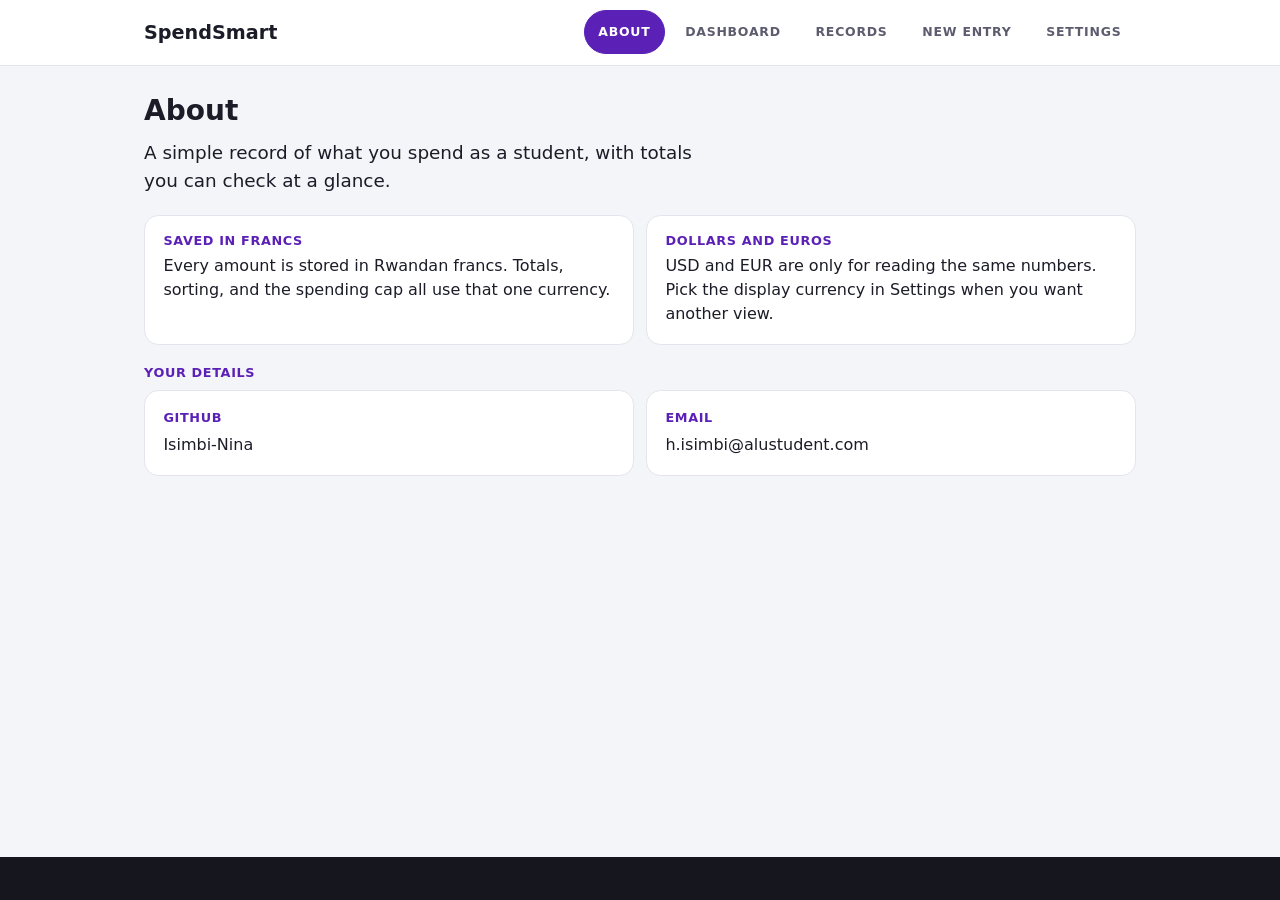
<file: index.html>
<!DOCTYPE html>
<html lang="en">
<head>
    <meta charset="UTF-8">
    <meta name="viewport" content="width=device-width, initial-scale=1.0">
    <title>SpendSmart</title>
    <link rel="stylesheet" href="styles/main.css">
</head>
<body>
    <a class="skip-link" href="#main">Skip to main content</a>

    <header class="site-header">
        <div class="topbar">
        <h1>SpendSmart</h1>
        <nav aria-label="Sections">
            <button type="button" data-section="about" aria-controls="about" aria-current="page">About</button>
            <button type="button" data-section="dashboard" aria-controls="dashboard">Dashboard</button>
            <button type="button" data-section="records" aria-controls="records">Records</button>
            <button type="button" data-section="add-edit" aria-controls="add-edit">New Entry</button>
            <button type="button" data-section="settings" aria-controls="settings">Settings</button>
        </nav>
        </div>

    </header>

    <div class="page">
        <main id="main" tabindex="-1">
            <section id="about" aria-labelledby="about-heading">
                <h2 id="about-heading" tabindex="-1">About</h2>
                <p class="lead">A simple record of what you spend as a student, with totals you can check at a glance.</p>

                <div class="about-grid">
                    <article class="about-card">
                        <h3>Saved in francs</h3>
                        <p>Every amount is stored in Rwandan francs. Totals, sorting, and the spending cap all use that one currency.</p>
                    </article>

                    <article class="about-card">
                        <h3>Dollars and euros</h3>
                        <p>USD and EUR are only for reading the same numbers. Pick the display currency in Settings when you want another view.</p>
                    </article>
                </div>

                <h3 class="about-label">Your details</h3>
                <ul class="contact-cards">
                    <li>
                        <p class="label">Github</p>
                        <p>Isimbi-Nina</p>
                    </li>
                    <li>
                        <p class="label">Email</p>
                        <p>h.isimbi@alustudent.com</p>
                    </li>
                </ul>
            </section>

            <section id="dashboard" aria-labelledby="dashboard-heading" hidden>
                <h2 id="dashboard-heading" tabindex="-1">Dashboard</h2>

                <div class="dashboard-layout">
                    <div class="stats">
                        <article class="stat-card">
                            <h3>Transactions</h3>
                            <p id="stat-count" class="stat-value">0</p>
                        </article>

                        <article class="stat-card">
                            <h3>Total spent </h3>
                            <p id="stat-total" class="stat-value">0 FRW</p>
                        </article>

                        <article class="stat-card">
                            <h3>Top category</h3>
                            <p id="stat-top" class="stat-value">None</p>
                        </article>
                    </div>

                    <figure class="chart-card">
                        <figcaption>Last 7 days</figcaption>
                        <ol class="chart" aria-label="Spending chart for today and the last 6 days">
                        </ol>
                            
                    </figure>
                </div>

                <div class="cap-box">
                    <h3>Spending cap</h3>
                    <p id="cap-polite" role="status" aria-live="polite"></p>
                    <p id="cap-assertive" role="alert" aria-live="assertive"></p>
                </div>
                
            </section>
            
            <section id="records" aria-labelledby="records-heading" hidden>
                <h2 id="records-heading" tabindex="-1">Records</h2>

                <div class="search-panel" role="search">
                    <label for="record-search">Search descriptions</label>
                    <input id="record-search" type="search" name="record-search" autocomplete="off" aria-describedby="search-error">
                    <label class="check-label" for="search-ignore-case">
                        <input id="search-ignore-case" type="checkbox" name="search-ignore-case">
                        Ignore case
                    </label>

                    <p id="search-error" class="field-error" role="status"></p>
                </div>

                <div class="button-row" role="group" aria-label="Sort records">
                    <button type="button" id="sort-date" aria-pressed="true">Date</button>
                    <button type="button" id="sort-description" aria-pressed="false">Description</button>
                    <button type="button" id="sort-amount" aria-pressed="false">Amount</button>
                </div>

                <p id="records-empty" role="status" hidden>No transactions to show.</p>

                <ul id="record-cards" class="record-cards">
                </ul>
            
                <table class="record-table">
                    <caption>Saved transactions</caption>
                    <thead>
                        <tr>
                            <th scope="col">Description</th>
                            <th scope="col">Amount</th>
                            <th scope="col">Category</th>
                            <th scope="col">Date</th>
                            <th scope="col">Actions</th>
                        </tr>
                    </thead>

                    <tbody id="record-rows">

                    </tbody>
                </table>
            </section>

            <section id="add-edit" aria-labelledby="add-edit-heading" hidden>
                <h2 id="add-edit-heading" tabindex="-1">New Entry</h2>
                <p class="hint">This form adds a transaction. Editing fills the same fields and the button label changes to Update</p>

                <form id="record-form">
                    <div class="field">
                        <label for="description">Description</label>
                        <input id="description" type="text" name="description" autocomplete="off" aria-describedby="description-error" aria-invalid="false" required>
                        <p id="description-error" class="field-error"></p>
                    </div>

                    <div class="field">
                        <label for="amount">Amount (FRW)</label>
                        <input id="amount" type="text" name="amount" inputmode="decimal" autocomplete="off" aria-describedby="amount-hint amount-error" aria-invalid="false" required>
                        <p id="amount-hint" class="hint">Use a number such as 3500. Do not start with a zero unless the amount is 0.</p>
                        <p id="amount-error" class="field-error"></p>
                    </div>

                    <div class="field">
                        <label for="date">Date</label>
                        <input id="date" type="text" name="date" inputmode="numeric" placeholder="YYYY-MM-DD" autocomplete="off" aria-invalid="false" aria-describedby="date-error date-hint" required>
                        <p id="date-hint" class="hint">Enter the date in YYYY-MM-DD format</p>
                        <p id="date-error" class="field-error"></p>
                    </div>

                    <div class="field">
                        <label for="category">Category</label>
                        <select id="category" name="category" aria-invalid="false" aria-describedby="category-error" required>
                            <option value="">Choose a category</option>
                            <option value="Food">Food</option>
                            <option value="Books">Books</option>
                            <option value="Transport">Transport</option>
                            <option value="Entertainment">Entertainment</option>
                            <option value="Fees">Fees</option>
                            <option value="Other">Other</option>
                        </select>
                        <p id="category-error" class="field-error"></p>
                    </div>

                    <div class="button-row">
                        <button type="submit" id="record-submit">Add Transaction</button>
                        <button type="button" id="record-cancel" hidden>Cancel</button>
                    </div>
                </form>
            </section>

            <section id="settings" aria-labelledby="settings-heading" hidden>
                <h2 id="settings-heading" tabindex="-1">Settings</h2>

                <form id="settings-form">
                    <div class="field">
                        <label for="spending-cap">Spending cap (FRW)</label>
                        <input id="spending-cap" type="text" name="spending-cap" inputmode="decimal" value="500000" autocomplete="off" aria-describedby="spending-cap-erorr" aria-invalid="false">
                        <p id="spending-cap-error" class="field-error"></p>
                    </div>

                    <fieldset>
                        <legend>Exchange rates</legend>
                        <p class="hint">FRW stays at 1. USD and EUR are how many of that currency equal 1 FRW.</p>
                        <div class="rate-grid">

                        <div class="field">
                            <label for="rate-frw">FRW</label>
                            <input id="rate-frw" type="text" name="rate-frw" value="1" readonly>
                        </div>
                        <div class="field">
                            <label for="rate-usd">USD</label>
                            <input id="rate-usd" type="text" name="rate-usd" inputmode="decimal" value="0.00069" autocomplete="off" aria-describedby="rate-usd-error" aria-invalid="false">
                            <p id="rate-usd-error" class="field-error"></p>
                        </div>
                        <div class="field">
                            <label for="rate-eur">EUR</label>
                            <input id="rate-eur" type="text" name="rate-eur" inputmode="decimal" value="0.00064" autocomplete="off" aria-describedby="rate-eur-error" aria-invalid="false">
                            <p id="rate-eur-error" class="field-error"></p>
                        </div>

                        </div>
                    </fieldset>

                    <div class="field"> 
                        <label for="display-currency">Display currency</label>
                        <select id="display-currency" name="display-currency">
                            <option value="FRW" selected>FRW</option>
                            <option value="USD">USD</option>
                            <option value="EUR">EUR</option>
                        </select>
                    </div>

                    <fieldset>
                        <legend>Categories</legend>
                        <ul id="category-list" class="category-list">
                            <li>
                                <span>Food</span>
                                <button type="button">Remove Food</button>
                            </li>
                            <li>
                                <span>Books</span>
                                <button type="button">Remove Books</button>
                            </li>
                            <li>
                                <span>Transport</span>
                                <button type="button">Remove Transport</button>
                            </li>
                            <li>
                                <span>Entertainment</span>
                                <button type="button">Remove Entertainment</button>
                            </li>
                            <li>
                                <span>Fees</span>
                                <button type="button">Remove Fees</button>
                            </li>
                            <li>
                                <span>Other</span>
                                <button type="button">Remove Other</button>
                            </li>
                        </ul>
                        <div class="field">
                            <label for="new-category">New category</label>
                            <input id="new-category" type="text" name="new-category" autocomplete="off" aria-describedby="new-category-error" aria-invalid="false">
                            <p id="new-category-error" class="field-error"></p>
                        </div>
                        <button type="submit" id="add-category">Add category</button>
                    </fieldset>

                    <fieldset>
                        <legend>Backup</legend>
                        <div class="field">
                            <label for="import-file">Import JSON</label>
                            <input id="import-file" type="file" name="import-file" accept="application/json,.json">
                        </div>
                        <button type="button" id="export-records">Export</button>
                    </fieldset>

                    <button type="submit" id="save-settings">Save Settings</button>
                </form>
            </section>
        </main>
    </div>

    <footer class="site-footer">
        <p id="status" class="status" role="status" aria-live="polite"></p>
    </footer>

    <script type="module" src="scripts/app.js"></script>
    
</body>
</html>
</file>
<file: styles/main.css>
:root {
  --ink: #1c1c28;
  --muted: #5c5c6e;
  --paper: #f4f5f8;
  --card: #ffffff;
  --line: #e4e4ee;
  --accent: #5b21b6;
  --accent-ink: #ffffff;
  --danger: #9f1239;
  --focus: #1e3a8a;
  --mark: #fde68a;
  --tap: 44px;
}

*,
*::before,
*::after {
  box-sizing: border-box;
}

[hidden] {
  display: none !important;
}

body {
  min-height: 100vh;
  margin: 0;
  display: flex;
  flex-direction: column;
  font-family: system-ui, "Segoe UI", sans-serif;
  font-size: 1rem;
  color: var(--ink);
  background: var(--paper);
  line-height: 1.5;
}

h1,
h2,
h3 {
  margin: 0 0 0.75rem;
  line-height: 1.2;
}

h2 {
  font-size: 1.75rem;
}

p{
    margin: 0 0 0.75rem;
}

.skip-link {
    position: absolute;
    top: 0.75rem;
    left: 0.75rem;
    z-index: 3;
    padding: 0.55rem 0.8rem;
    background: var(--accent);
    color: var(--accent-ink);
    text-decoration: none;
    border-radius: 999px;
    transform: translateY(-200%);
}

.skip-link:focus {
    transform: none;
}

.visually-hidden {
    position: absolute;
    width: 1px;
    height: 1px;
    padding: 0;
    margin: -1px;
    overflow: hidden;
    clip: rect(0, 0, 0, 0);
    white-space: nowrap;
    border: 0;
}

.site-header {
    position: sticky;
    top: 0;
    z-index: 2;
    background: var(--card);
    border-bottom: 1px solid var(--line);
}

.topbar{
    display: flex;
    flex-wrap: wrap;
    align-items: center;
    justify-content: space-between;
    gap: 0.5rem 1rem;
    max-width: 64rem;
    margin: 0 auto;
    padding: 0.65rem 1rem;
}

.topbar h1{
    margin: 0;
    font-size: 1.2rem;
}

.page {
    flex: 1 0 auto;
    width: 100%;
    max-width: 64rem;
    margin: 0 auto;
    padding: 0.25rem 1rem 2.5rem;

}

section{
    padding-top: 1.5rem;
}

.lead {
    max-width: 36rem;
    margin-bottom: 1.25rem;
    font-size: 1.15rem;
}

.about-grid,
.contact-cards {
    display: grid;
    gap: 0.75rem;
}

.about-card,
.contact-cards li{
    margin: 0;
    padding: 1.1rem 1.15rem;
    background: var(--card);
    border: 1px solid var(--line);
    border-radius: 0.9rem;
}

.about-card h3,
.about-label,
.contact-cards .label{
    margin: 0 0 0.35rem;
    color: var(--accent);
    font-size: 0.8rem;
    font-weight: 700;
    letter-spacing: 0.05em;
    text-transform: uppercase;
}

.about-card p:last-child,
.contact-cards p:last-child {
    margin: 0;
}

.about-label{
    margin: 1.25rem 0 0.6rem;
}

.contact-cards{
    margin: 0 0 0.85rem;
    padding: 0;
    list-style: none;
}

nav,
.button-row{
    display: flex;
    flex-wrap: wrap;
    gap: 0.35rem;
}

button,
input,
select {
    font: inherit;
    color: var(--ink);
}


button{
    min-height: var(--tap);
    padding: 0.45rem 0.85rem;
    border: 1px solid var(--line);
    border-radius: 999px;
    background: var(--card);
    cursor: pointer;
    transition: background-color 0.2s ease,color 0.2s ease;
}

nav button{
    border-color: transparent;
    background: transparent;
    color: var(--muted);
    font-size: 0.78rem;
    font-weight: 700;
    letter-spacing: 0.06em;
    text-transform: uppercase;
}

nav button[aria-current="page"],
button[aria-pressed="true"],
button[type="submit"] {
    background: var(--accent);
    border-color: var(--accent);
    color: var(--accent-ink);
}

input,
select {
    width: 100%;
    min-height: var(--tap);
    padding: 0.5rem 0.75rem;
    border: 1px solid #cfcfda;
    border-radius: 0.6rem;
    background: var(--card);

}

input[readonly] {
    background: var(--paper);
}

.hint,
.field-error {
    margin: 0.35rem 0 0;
    color: var(--muted);
    font-size: 0.95rem;
}

.field-error{
    color: var(--danger);
    min-height: 1.2rem;
}

.field-error:empty {
    min-height: 0;
}

.field {
    margin-bottom: 1rem;
}

label {
    display: block;
    margin-bottom: 0.35rem;
    font-weight: 650;
}

.check-label {
    display: flex;
    align-items: center;
    gap: 0.6rem;
    min-height: var(--tap);
    font-weight: 650;
}

.check-label input {
    width: 1.25rem;
    height: 1.25rem;
    min-height: 0;
}

.button-row{
    margin: 0.75rem 0;
}

.dashboard-layout,
.stats {
    display: grid;
    gap: 0.75rem;
}

.stat-card,
.chart-card,
.record-card,
.cap-box,
fieldset {
    background: var(--card);
    border: 1px solid var(--line);
    border-radius: 0.9rem;
    padding: 1rem;
}

.stat-card h3,
.chart-card figcaption,
.cap-box h3 {
    margin: 0 0 0.35rem;
    color: var(--muted);
    font-size: 0.85rem;
    font-weight: 650;
    letter-spacing: 0.04em;
    text-transform: uppercase;
}

.stat-value {
    margin: 0;
    font-size: 1.7rem;
    font-weight: 750;
}

.chart-card {
    margin: 0;
}

.chart{
    display: flex;
    align-items: stretch;
    gap: 0.4rem;
    height: 11rem;
    margin: 0.5rem 0 0;
    padding: 0;
    list-style: none;
}

.chart li {
    flex: 1;
    display: flex;
    flex-direction: column;
    align-items: center;
    min-width: 0;
    gap: 0.35rem;
}

.bar-track {
    flex: 1;
    display: flex;
    align-items: flex-end;
    justify-content: center;
    width: 100%;
}

.bar {
    width: 100%;
    max-width: 2.75rem;
    height: calc(var(--fill) * 100%);
    background: var(--accent);
    border-radius: 0.4rem 0.4rem 0 0;
    transform: scaleY(0);
    transform-origin: bottom center;
    transition: transform 0.45s ease;
}

#dashboard:not([hidden]) .bar {
    transform: scaleY(1);
}

.bar-label {
    font-size: 0.8rem;
    color: var(--muted);
}

#cap-assertive:empty,
.status:empty {
    display: none;
}

.record-cards {
    display: grid;
    gap: 0.75rem;
    margin: 0;
    padding: 0;
    list-style: none;
}

.record-card h3{
    margin-bottom: 0.4rem;
}

.record-card .label {
    font-weight: 700;
}

.record-table {
    display: none;
    width: 100%;
    border-collapse: collapse;
    background: var(--card);
    border: 1px solid var(--line);
    border-radius: 0.9rem;
    overflow: hidden;
}

.record-table caption {
    text-align: left;
    font-weight: 700;
    margin-bottom: 0.5rem;
}

.record-table th,
.record-table td {
    text-align: left;
    padding: 0.75rem 0.7rem;
    border-bottom: 1px solid var(--line);
    vertical-align: middle;
}

.record-table th{
    color: var(--muted);
    font-size: 0.8rem;
    letter-spacing: 0.04em;
    text-transform: uppercase;
}

.record-table td:nth-child(2),
.record-table td:nth-child(4) {
    white-space: nowrap;
}

mark {
    background: var(--mark);
    color: var(--ink);
}

fieldset {
    margin: 0 0 1rem;
}

legend{
    padding: 0 0.35rem;
    font-weight: 700;
}

.category-list {
    list-style: none;
    margin: 0 0 1rem;
    padding: 0;
}

.category-list li {
    display: flex;
    justify-content: space-between;
    align-items: center;
    gap: 0.75rem;
    padding: 0.35rem 0;
    border-bottom: 1px solid var(--line);
}

.site-footer {
    margin-top: auto;
    width: 100%;
    background: #16161f;
    color: #f4f4f8;
    text-align: center;
    padding: 1.35rem 1rem;
}

.site-footer p{
    margin: 0;
}


@media (min-width: 768px) {
    .dashboard-layout {
        grid-template-columns: 1fr 1fr;
        align-items: start;
    }

    .record-cards{
        display: none;
    }

    .record-table{
        display: table;
    }

    .rate-grid{
        display: grid;
        grid-template-columns: repeat(3, 1fr);
        gap: 0.75rem;
    }

    nav {
        flex-wrap: nowrap;
    }

    .about-grid,
    .contact-cards {
        grid-template-columns: 1fr 1fr;
    }
}

@media (min-width: 1024px) {
    .stats{
        grid-column: 1 / -1;
        grid-template-columns: repeat(3, 1fr);
    }

    .chart-card {
        grid-column: 1 / -1;
    }

    #record-form,
    #settings-form {
        max-width: 40rem;
    }
}
</file>
